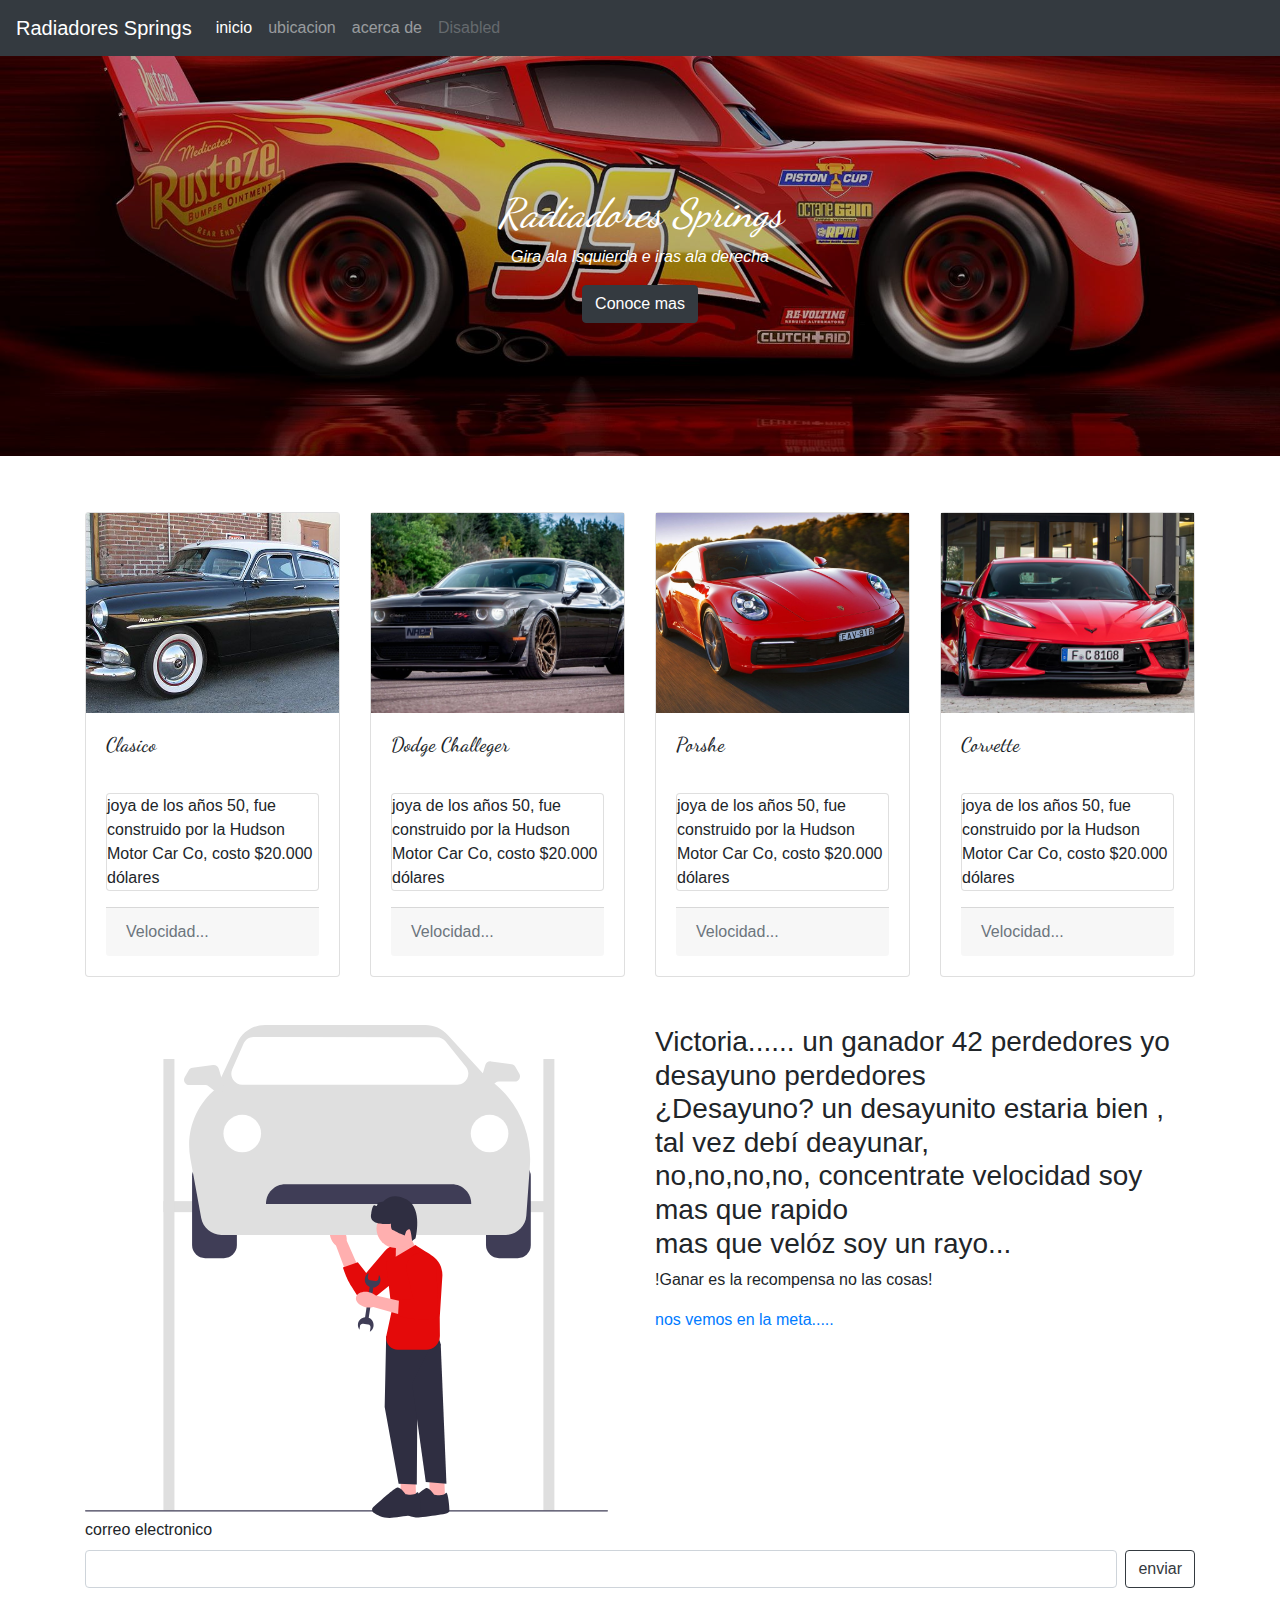
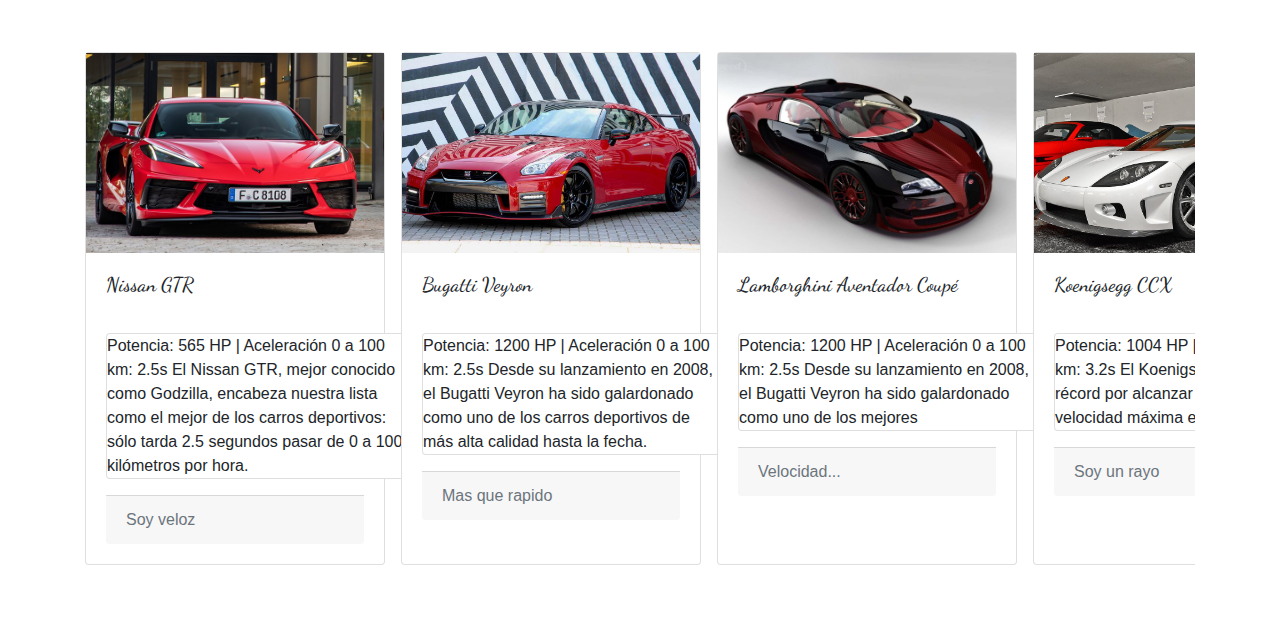
<file: sitio_web/index.html>
<!DOCTYPE html>
<html lang="en">

<head>
  <meta charset="UTF-8">
  <link rel="stylesheet" href="css/style.css">
  <meta http-equiv="X-UA-Compatible" content="IE=edge">
  <meta name="viewport" content="width=device-width, initial-scale=1.0">
  <title>Radiadores Springs</title>
  <link rel="preconnect" href="https://fonts.googleapis.com">
  <link rel="preconnect" href="https://fonts.gstatic.com" crossorigin>
  <link href="https://fonts.googleapis.com/css2?family=Dancing+Script&display=swap" rel="stylesheet">

  <link rel="stylesheet" href="https://cdn.jsdelivr.net/npm/bootstrap@4.3.1/dist/css/bootstrap.min.css"
    integrity="sha384-ggOyR0iXCbMQv3Xipma34MD+dH/1fQ784/j6cY/iJTQUOhcWr7x9JvoRxT2MZw1T" crossorigin="anonymous">


</head>

<body>
  <!--aqui comienza el encabezado-->
  <header>
    <nav class="navbar navbar-expand-lg navbar-dark bg-dark">
      <a class="navbar-brand" href="#">Radiadores Springs</a>
      <button class="navbar-toggler" type="button" data-toggle="collapse" data-target="#navbarNavAltMarkup"
        aria-controls="navbarNavAltMarkup" aria-expanded="false" aria-label="Toggle navigation">
        <span class="navbar-toggler-icon"></span>
      </button>
      <div class="collapse navbar-collapse" id="navbarNavAltMarkup">
        <div class="navbar-nav">
          <a class="nav-item nav-link active" href="#">inicio <span class="sr-only">(current)</span></a>
          <a class="nav-item nav-link" href="#">ubicacion</a>
          <a class="nav-item nav-link" href="#">acerca de</a>
          <a class="nav-item nav-link disabled" href="#" tabindex="-1" aria-disabled="true">Disabled</a>
        </div>
      </div>
    </nav>
    <!---aqui comienza la portada-->

    <div class="cover d-flex d-flex justify-content-center d-flex align-items-center flex-column">
      <h1> <i> Radiadores Springs </i>
      </h1>
      <p><i>Gira ala Isquierda e iras ala derecha</i></p>

      <button type="button" class="btn btn-dark">Conoce mas
      </button>

    </div>

  </header>
  <!--aqui empieza el cuerpo de la pagina-->
  <section>
    <div class="container mt-5 mb-5">
      <!--!agregamos una clase de para crear un grid y permita acomodar en forma de "tabla",!-->
      <div class="row justify-content-center">
        <!--primer tarjeta-->
        <div class=" col-12 col-sm-6 col-md-4 col-lg-3 mt-2">

          <div class="card ">

            <div title="Auto clasico nene" class="cover cover-small" style="background-image: url(img/img1.jpg)">
            </div>
            <div class="card-body">
              <h5 class="card-title">Clasico</h5>
              <p class="card text"> joya de los años 50, fue construido por la Hudson Motor Car Co, costo $20.000
                dólares </p>
              <div class="card-footer text-muted">Velocidad... </div>
            </div>
          </div>
        </div>
        <div class=" col-12 col-sm-6 col-md-4 col-lg-3 mt-2">

          <div class="card ">

            <div title="Auto clasico nene" class="cover cover-small" style="background-image: url(img/img2.jpg)">
            </div>
            <div class="card-body">
              <h5 class="card-title">Dodge Challeger</h5>
              <p class="card text"> joya de los años 50, fue construido por la Hudson Motor Car Co, costo $20.000
                dólares </p>
              <div class="card-footer text-muted">Velocidad... </div>
            </div>
          </div>
        </div>
        <div class=" col-12 col-sm-6 col-md-4 col-lg-3 mt-2">

          <div class="card ">

            <div title="Auto clasico nene" class="cover cover-small" style="background-image: url(img/img3.jpg)">
            </div>
            <div class="card-body">
              <h5 class="card-title">Porshe</h5>
              <p class="card text"> joya de los años 50, fue construido por la Hudson Motor Car Co, costo $20.000
                dólares </p>
              <div class="card-footer text-muted">Velocidad... </div>
            </div>
          </div>
        </div>
        <div class=" col-12 col-sm-6 col-md-4 col-lg-3 mt-2">

          <div class="card ">

            <div title="Auto clasico nene" class="cover cover-small" style="background-image: url(img/img4.jpg)">
            </div>
            <div class="card-body">
              <h5 class="card-title">Corvette</h5>
              <p class="card text"> joya de los años 50, fue construido por la Hudson Motor Car Co, costo $20.000
                dólares </p>
              <div class="card-footer text-muted">Velocidad... </div>
            </div>
          </div>
        </div>
      </div>
    </div>
  </section>
  <!--Formulario-->


  <section>
    <div class="container mt-5 mb-5">
      <div class="row">
        <div class=" col-12 col-sm-6 col-ig-5">
          <img id="img4" src="img/ohhbebe.svg" alt="oleeee">
        </div>
        <div class="col-12 col-sm-6">
          <h3>Victoria...... un ganador 42 perdedores yo desayuno perdedores <br>
            ¿Desayuno? un desayunito estaria bien , tal vez debí deayunar,<br>
            no,no,no,no, concentrate velocidad soy mas que rapido <br>
            mas que velóz soy un rayo...
          </h3>
          <p>!Ganar es la recompensa no las cosas!</p>
          <a href="#">nos vemos en la meta.....</a>
        </div>
      </div>
      <form action="">
        <label class="md-3" form="email">correo electronico</label>
        <div class="d-flex">
          <div class="flex-fill mr-2">
            <input class="form-control" type="email" id="email">
          </div>
          <button type="submit" class="btn btn-outline-dark">enviar</button>
        </div>
      </form>
    </div>
  </section>
  <!--tiro de productos-->
  <section>
    <div class="container mt-5 mb-5">
      <div class="product-stripe">
        <div class="stripe-container">
          <!---->
          <div class="card ">

            <div title="Auto clasico nene" class="cover cover-small" style="background-image: url(img/img4.jpg)">
            </div>
            <div class="card-body">
              <h5 class="card-title">Nissan GTR</h5>
              <p class="card text"> Potencia: 565 HP | Aceleración 0 a 100 km: 2.5s
                El Nissan GTR, mejor conocido como Godzilla, encabeza nuestra lista como el mejor de los carros deportivos: sólo tarda 2.5 segundos pasar de 0 a 100 kilómetros por hora.</p>
              <div class="card-footer text-muted">Soy veloz</div>
            </div>
          </div>

          <!---->
          <div class="card ">

            <div title="Auto clasico nene" class="cover cover-small" style="background-image: url(img/img5.jpg)">
            </div>
            <div class="card-body">
              <h5 class="card-title"> Bugatti Veyron</h5>
              <p class="card text"> Potencia: 1200 HP | Aceleración 0 a 100 km: 2.5s
                Desde su lanzamiento en 2008, el Bugatti Veyron ha sido galardonado como uno de los carros deportivos de más alta calidad hasta la fecha. </p>
              <div class="card-footer text-muted">Mas que rapido</div>
            </div>
          </div>

          <!---->
          <div class="card ">

            <div title="Auto clasico nene" class="cover cover-small" style="background-image: url(img/img6.jpg)">
            </div>
            <div class="card-body">
              <h5 class="card-title">Lamborghini Aventador Coupé</h5>
              <p class="card text"> Potencia: 1200 HP | Aceleración 0 a 100 km: 2.5s
                Desde su lanzamiento en 2008, el Bugatti Veyron ha sido galardonado como uno de los mejores</p>
              <div class="card-footer text-muted">Velocidad... </div>
            </div>
          </div>

          <!---->
          <div class="card ">

            <div title="Auto clasico nene" class="cover cover-small" style="background-image: url(img/img7.jpg)">
            </div>
            <div class="card-body">
              <h5 class="card-title">Koenigsegg CCX</h5>
              <p class="card text"> Potencia: 1004 HP | Aceleración 0 a 100 km: 3.2s
                El Koenigsegg CCX rompió el récord por alcanzar los 395 km/h como velocidad máxima en el año 2005.  </p>
              <div class="card-footer text-muted">Soy un rayo</div>
            </div>
          </div>

          <!---->
          <div class="card ">

            <div title="Auto clasico nene" class="cover cover-small" style="background-image: url(img/img8.jpg)">
            </div>
            <div class="card-body">
              <h5 class="card-title">Ferrari Enzo</h5>
              <p class="card text"> Potencia: 660 HP | Aceleración 0 a 100 km: 3.3s
                El Enzo, lanzado en 2002, es uno de los carros deportivos Ferrari más icónicos. </p>
              <div class="card-footer text-muted">Necesito de mi "M" </div>
            </div>
          </div>
        </div>
      </div>
    </div>

  </section>
</body>

</html>
</file>
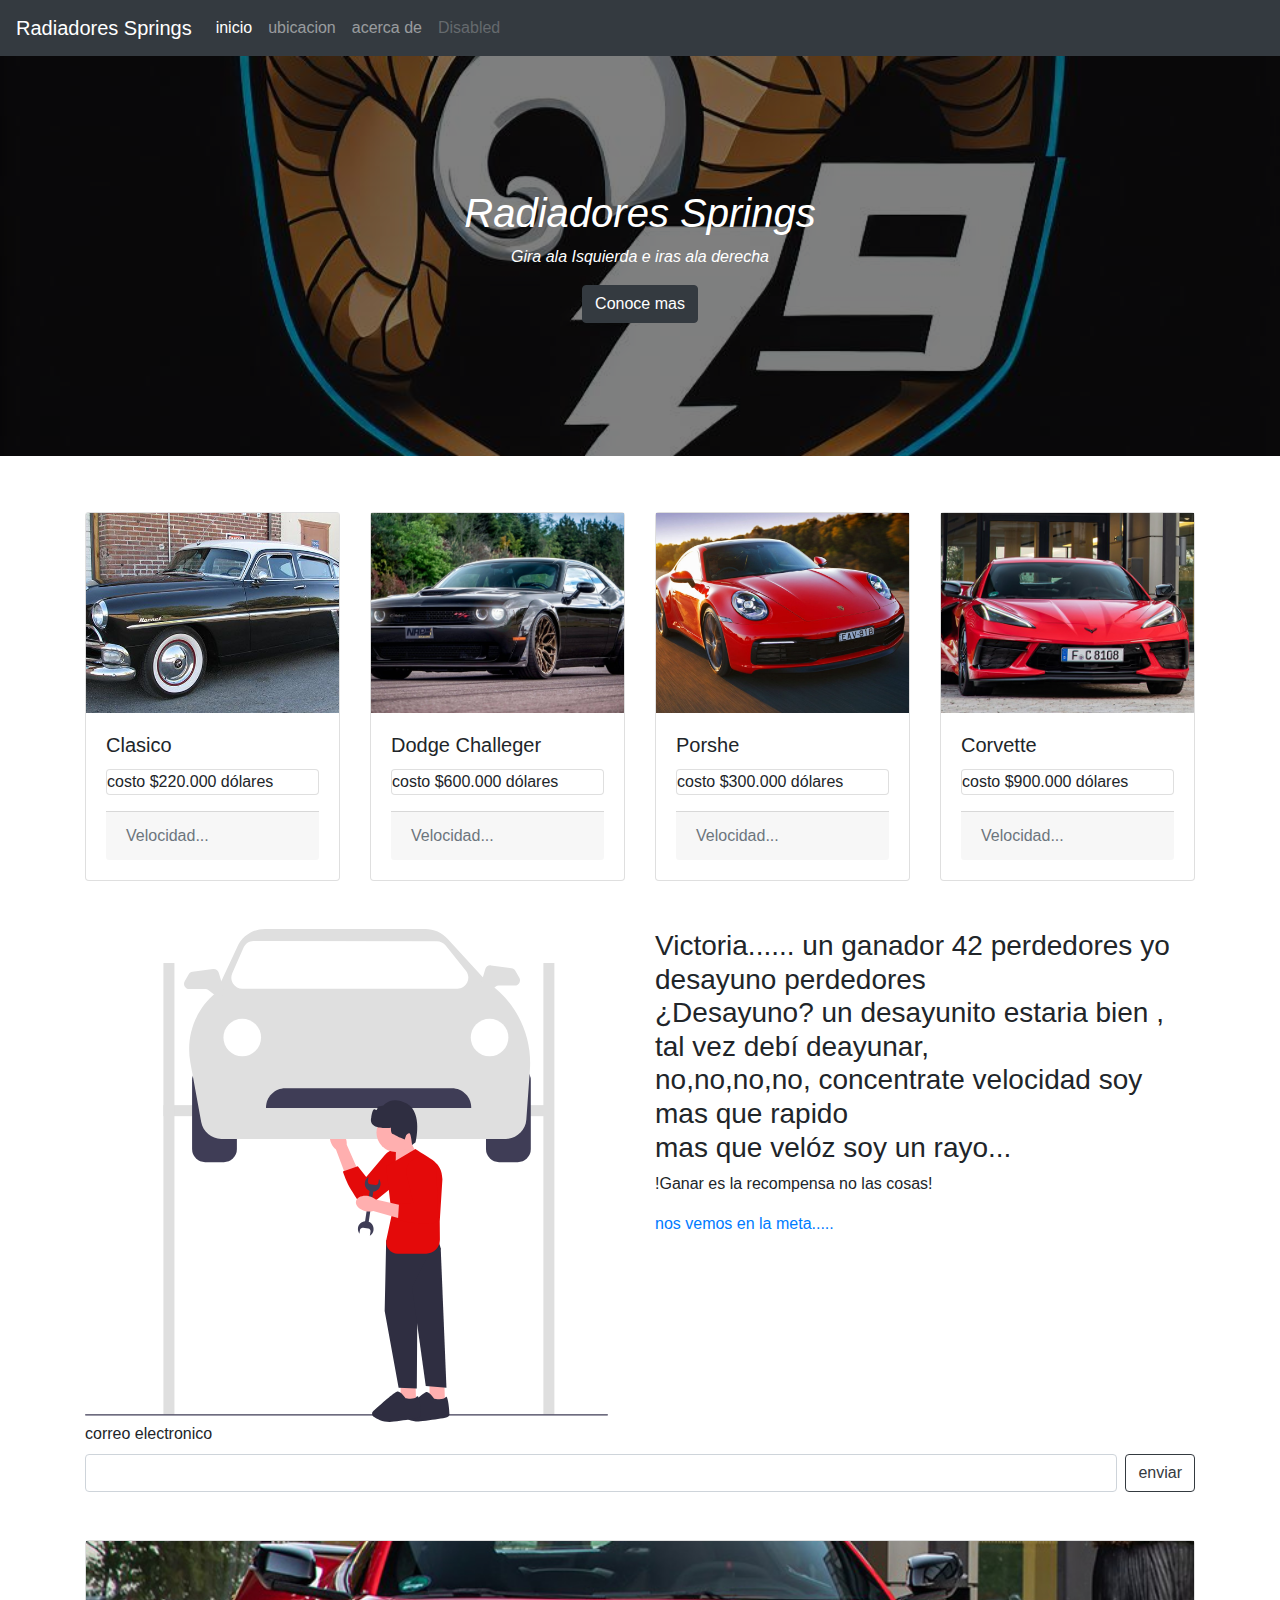
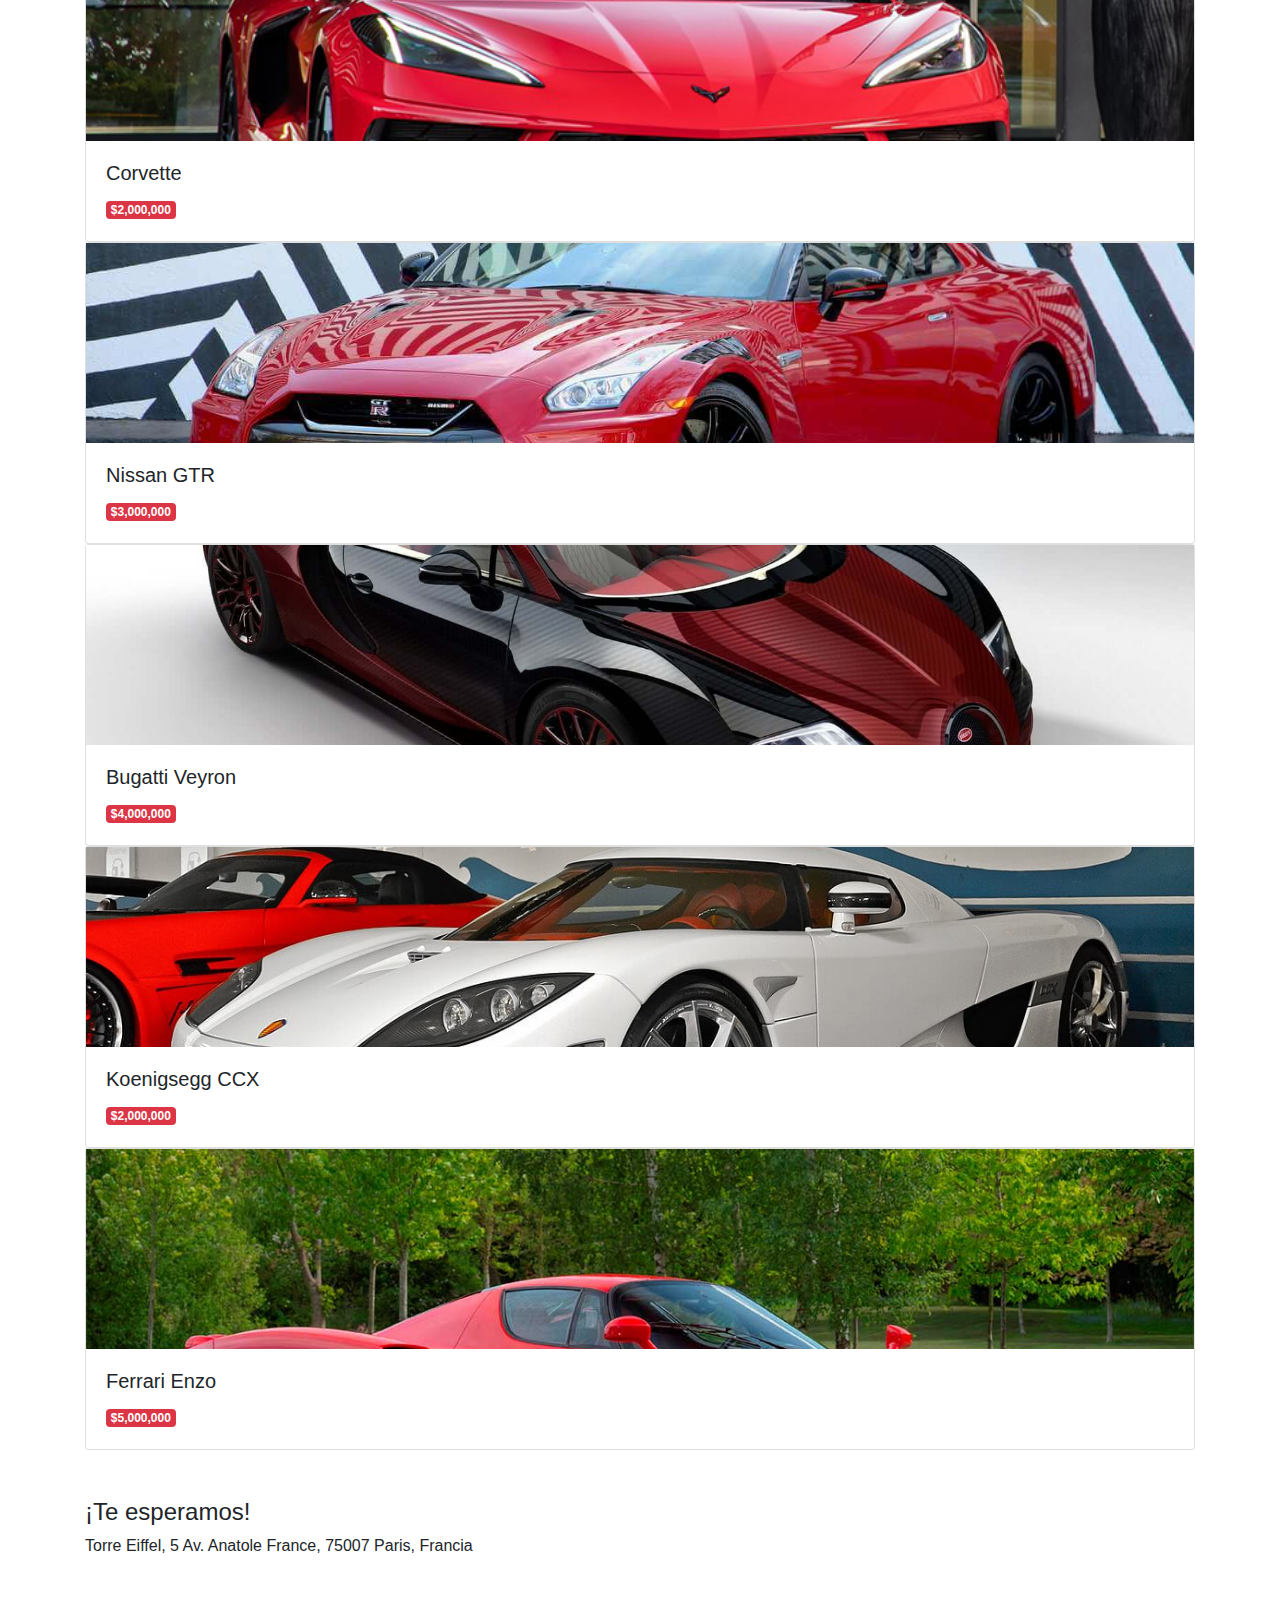
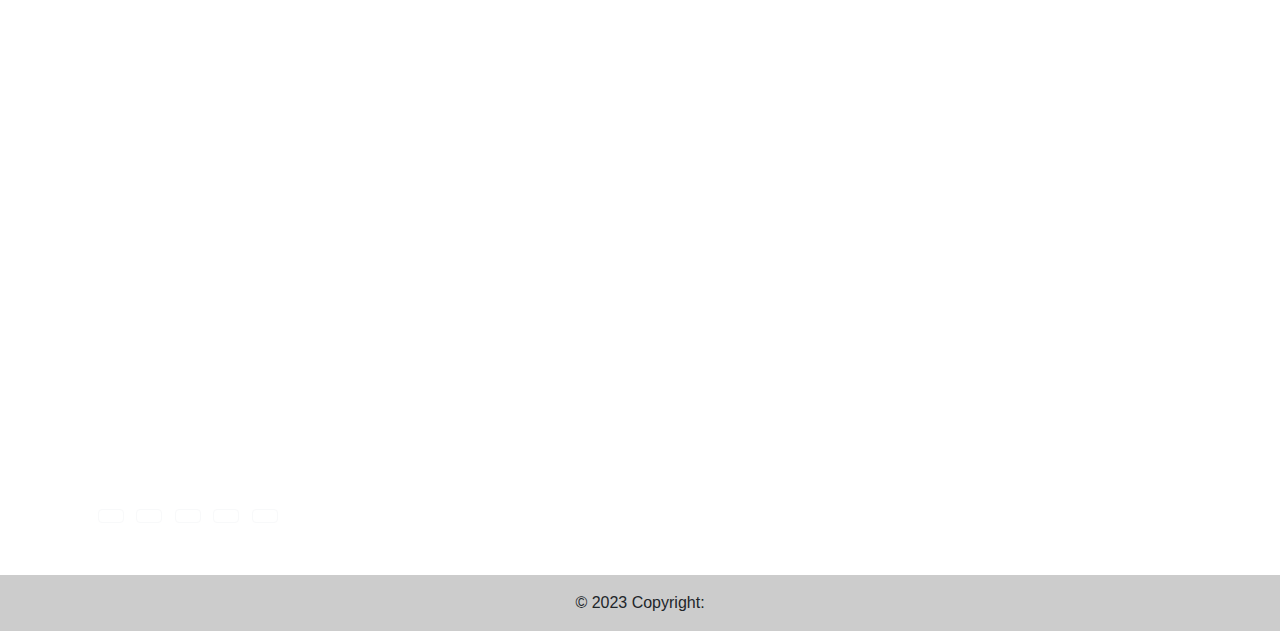
<file: Renovado_sitio_Web-main/sitio_web/index.html>
<!DOCTYPE html>
<html lang="en">

<head>
  <meta charset="UTF-8">
  <link rel="stylesheet" href="css/style.css">
  <meta http-equiv="X-UA-Compatible" content="IE=edge">
  <meta name="viewport" content="width=device-width, initial-scale=1.0">
  <title>Radiadores Springs</title>
  <link rel="preconnect" href="https://fonts.googleapis.com">
  <link rel="preconnect" href="https://fonts.gstatic.com" crossorigin>
  <link href="https://fonts.googleapis.com/css2?family=Dancing+Script&display=swap" rel="stylesheet">

  <link rel="stylesheet" href="https://cdn.jsdelivr.net/npm/bootstrap@4.3.1/dist/css/bootstrap.min.css"
    integrity="sha384-ggOyR0iXCbMQv3Xipma34MD+dH/1fQ784/j6cY/iJTQUOhcWr7x9JvoRxT2MZw1T" crossorigin="anonymous">


</head>

<body>
  <!--aqui comienza el encabezado-->
  <header>
    <nav class="navbar navbar-expand-lg navbar-dark bg-dark">
      <a class="navbar-brand" href="#">Radiadores Springs</a>
      <button class="navbar-toggler" type="button" data-toggle="collapse" data-target="#navbarNavAltMarkup"
        aria-controls="navbarNavAltMarkup" aria-expanded="false" aria-label="Toggle navigation">
        <span class="navbar-toggler-icon"></span>
      </button>
      <div class="collapse navbar-collapse" id="navbarNavAltMarkup">
        <div class="navbar-nav">
          <a class="nav-item nav-link active" href="#">inicio <span class="sr-only">(current)</span></a>
          <a class="nav-item nav-link" href="#">ubicacion</a>
          <a class="nav-item nav-link" href="#">acerca de</a>
          <a class="nav-item nav-link disabled" href="#" tabindex="-1" aria-disabled="true">Disabled</a>
        </div>
      </div>
    </nav>
    <!---aqui comienza la portada-->

    <div class="cover d-flex d-flex justify-content-center d-flex align-items-center flex-column">
      <h1> <i> Radiadores Springs </i>
      </h1>
      <p><i>Gira ala Isquierda e iras ala derecha</i></p>

      <button type="button" class="btn btn-dark">Conoce mas
      </button>

    </div>

  </header>
  <!--aqui empieza el cuerpo de la pagina-->
  <section>
    <div class="container mt-5 mb-5">
      <!--!agregamos una clase de para crear un grid y permita acomodar en forma de "tabla",!-->
      <div class="row justify-content-center">
        <!--primer tarjeta-->
        <div class=" col-12 col-sm-6 col-md-4 col-lg-3 mt-2">

          <div class="card ">

            <div title="Auto clasico nene" class="cover cover-small" style="background-image: url(img/img1.jpg)">
            </div>
            <div class="card-body">
              <h5 class="card-title">Clasico</h5>
              <p class="card text"> costo $220.000
                dólares </p>
              <div class="card-footer text-muted">Velocidad... </div>
            </div>
          </div>
        </div>
        <div class=" col-12 col-sm-6 col-md-4 col-lg-3 mt-2">

          <div class="card ">

            <div title="Auto clasico nene" class="cover cover-small" style="background-image: url(img/img2.jpg)">
            </div>
            <div class="card-body">
              <h5 class="card-title">Dodge Challeger</h5>
              <p class="card text"> costo $600.000
                dólares </p>
              <div class="card-footer text-muted">Velocidad... </div>
            </div>
          </div>
        </div>
        <div class=" col-12 col-sm-6 col-md-4 col-lg-3 mt-2">

          <div class="card ">

            <div title="Auto clasico nene" class="cover cover-small" style="background-image: url(img/img3.jpg)">
            </div>
            <div class="card-body">
              <h5 class="card-title">Porshe</h5>
              <p class="card text"> costo $300.000
                dólares </p>
              <div class="card-footer text-muted">Velocidad... </div>
            </div>
          </div>
        </div>
        <div class=" col-12 col-sm-6 col-md-4 col-lg-3 mt-2">

          <div class="card ">

            <div title="Auto clasico nene" class="cover cover-small" style="background-image: url(img/img4.jpg)">
            </div>
            <div class="card-body">
              <h5 class="card-title">Corvette</h5>
              <p class="card text"> costo $900.000
                dólares </p>
              <div class="card-footer text-muted">Velocidad... </div>
            </div>
          </div>
        </div>
      </div>
    </div>
  </section>
  <!--Formulario-->


  <section>
    <div class="container mt-5 mb-5">
      <div class="row">
        <div class=" col-12 col-sm-6 col-ig-5">
          <img id="img4" src="img/ohhbebe.svg" alt="oleeee">
        </div>
        <div class="col-12 col-sm-6">
          <h3>Victoria...... un ganador 42 perdedores yo desayuno perdedores <br>
            ¿Desayuno? un desayunito estaria bien , tal vez debí deayunar,<br>
            no,no,no,no, concentrate velocidad soy mas que rapido <br>
            mas que velóz soy un rayo...
          </h3>
          <p>!Ganar es la recompensa no las cosas!</p>
          <a href="#">nos vemos en la meta.....</a>
        </div>
      </div>
      <form action="">
        <label class="md-3" form="email">correo electronico</label>
        <div class="d-flex">
          <div class="flex-fill mr-2">
            <input class="form-control" type="email" id="email">
          </div>
          <button type="submit" class="btn btn-outline-dark">enviar</button>
        </div>
      </form>
    </div>
  </section>
  <!--tiro de productos-->
  <section>
    <div class="container mt-5 mb-5">
      <div class="product-stripe">
        <div class="stripe-container">
          <!---->
          <div class="card ">

            <div title="Auto clasico nene" class="cover cover-small" style="background-image: url(img/img4.jpg)">
            </div>
            <div class="card-body">
              <h5 class="card-title">Corvette</h5>
              <span class="badge badge-danger">$2,000,000</span>
            </div>
          </div>

          <!---->
          <div class="card ">

            <div title="Auto clasico nene" class="cover cover-small" style="background-image: url(img/img5.jpg)">
            </div>
            <div class="card-body">
              <h5 class="card-title"> Nissan GTR</h5>
              <span class="badge badge-danger">$3,000,000</span>
            </div>
          </div>

          <!---->
          <div class="card ">

            <div title="Auto clasico nene" class="cover cover-small" style="background-image: url(img/img6.jpg)">
            </div>
            <div class="card-body">
              <h5 class="card-title">Bugatti Veyron</h5>
              <span class="badge badge-danger">$4,000,000</span>
            </div>
          </div>

          <!---->
          <div class="card ">

            <div title="Auto clasico nene" class="cover cover-small" style="background-image: url(img/img7.jpg)">
            </div>
            <div class="card-body">
              <h5 class="card-title">Koenigsegg CCX</h5>
              <span class="badge badge-danger">$2,000,000</span>

            </div>
          </div>

          <!---->
          <div class="card ">

            <div title="Auto clasico nene" class="cover cover-small" style="background-image: url(img/img8.jpg)">
            </div>
            <div class="card-body">
              <h5 class="card-title">Ferrari Enzo</h5>
              <span class="badge badge-danger">$5,000,000</span>

            </div>
          </div>
        </div>
      </div>
    </div>

  </section>
  <section>
    <div class="container mt-5 mb-5">
      <h4 class="centrado">¡Te esperamos!</h4>
      <p class="centrado">Torre Eiffel, 5 Av. Anatole France, 75007 Paris, Francia</p>
      <div class="responsive-iframe">
        <iframe
          src="https://www.google.com/maps/embed?pb=!1m17!1m12!1m3!1d780.4202854175755!2d2.
          294258461147466!3d48.85801051736486!2m3!1f0!2f0!3f0!3m2!1i1024!2i768!4f13.1
          !3m2!1m1!2zNDjCsDUxJzMwLjAiTiAywrAxNyc0MS45IkU!5e0!3m2!
          1ses-419!2smx!4v1685658777151!5m2!1ses-419!2smx"
          width="600" height="450" style="border:0;" allowfullscreen="" loading="lazy"
          referrerpolicy="no-referrer-when-downgrade"></iframe>

      </div>
    </div>
  </section>
  <!-- Grid container -->
 <div class="container p-4 pb-0">
  <!-- Section: Social media -->
  <section class="mb-4">
  <!-- Facebook -->
  <a class="btn btn-outline-light btn-floating m-1" href="#" role="button"
  target="_blank"><i class="fab fa-facebook-f"></i></a>
  <!-- Twitter -->
  <a class="btn btn-outline-light btn-floating m-1 href="#" role="button"
  target="_blank">
  <i class="fab fa-twitter"></i></a>
  <!-- Google -->
  <a class="btn btn-outline-light btn-floating m-1 href="#" role="button" target="_blank">
  <i class="fab fa-google"></i></a>
  <!-- Instagram -->
  <a class="btn btn-outline-light btn-floating m-1 href="#" role="button"
  target="_blank"><i class="fab fa-instagram"></i></a>
  <!-- Github -->
  
  <a class="btn btn-outline-light btn-floating m-1 href="#" role="button"
  target="_blank"><i class="fab fa-github"></i></a>
  </section>
  <!-- Section: Social media -->
  </div>
  <!-- Copyright -->
  <div class="text-center p-3" style="background-color: rgba(0, 0, 0, 0.2);">
  &copy; 2023 Copyright:
  <a class="text-white" href="#"> </a>
  </div>
  <!-- Copyright -->
  </footer>
</body>

</html>
</file>
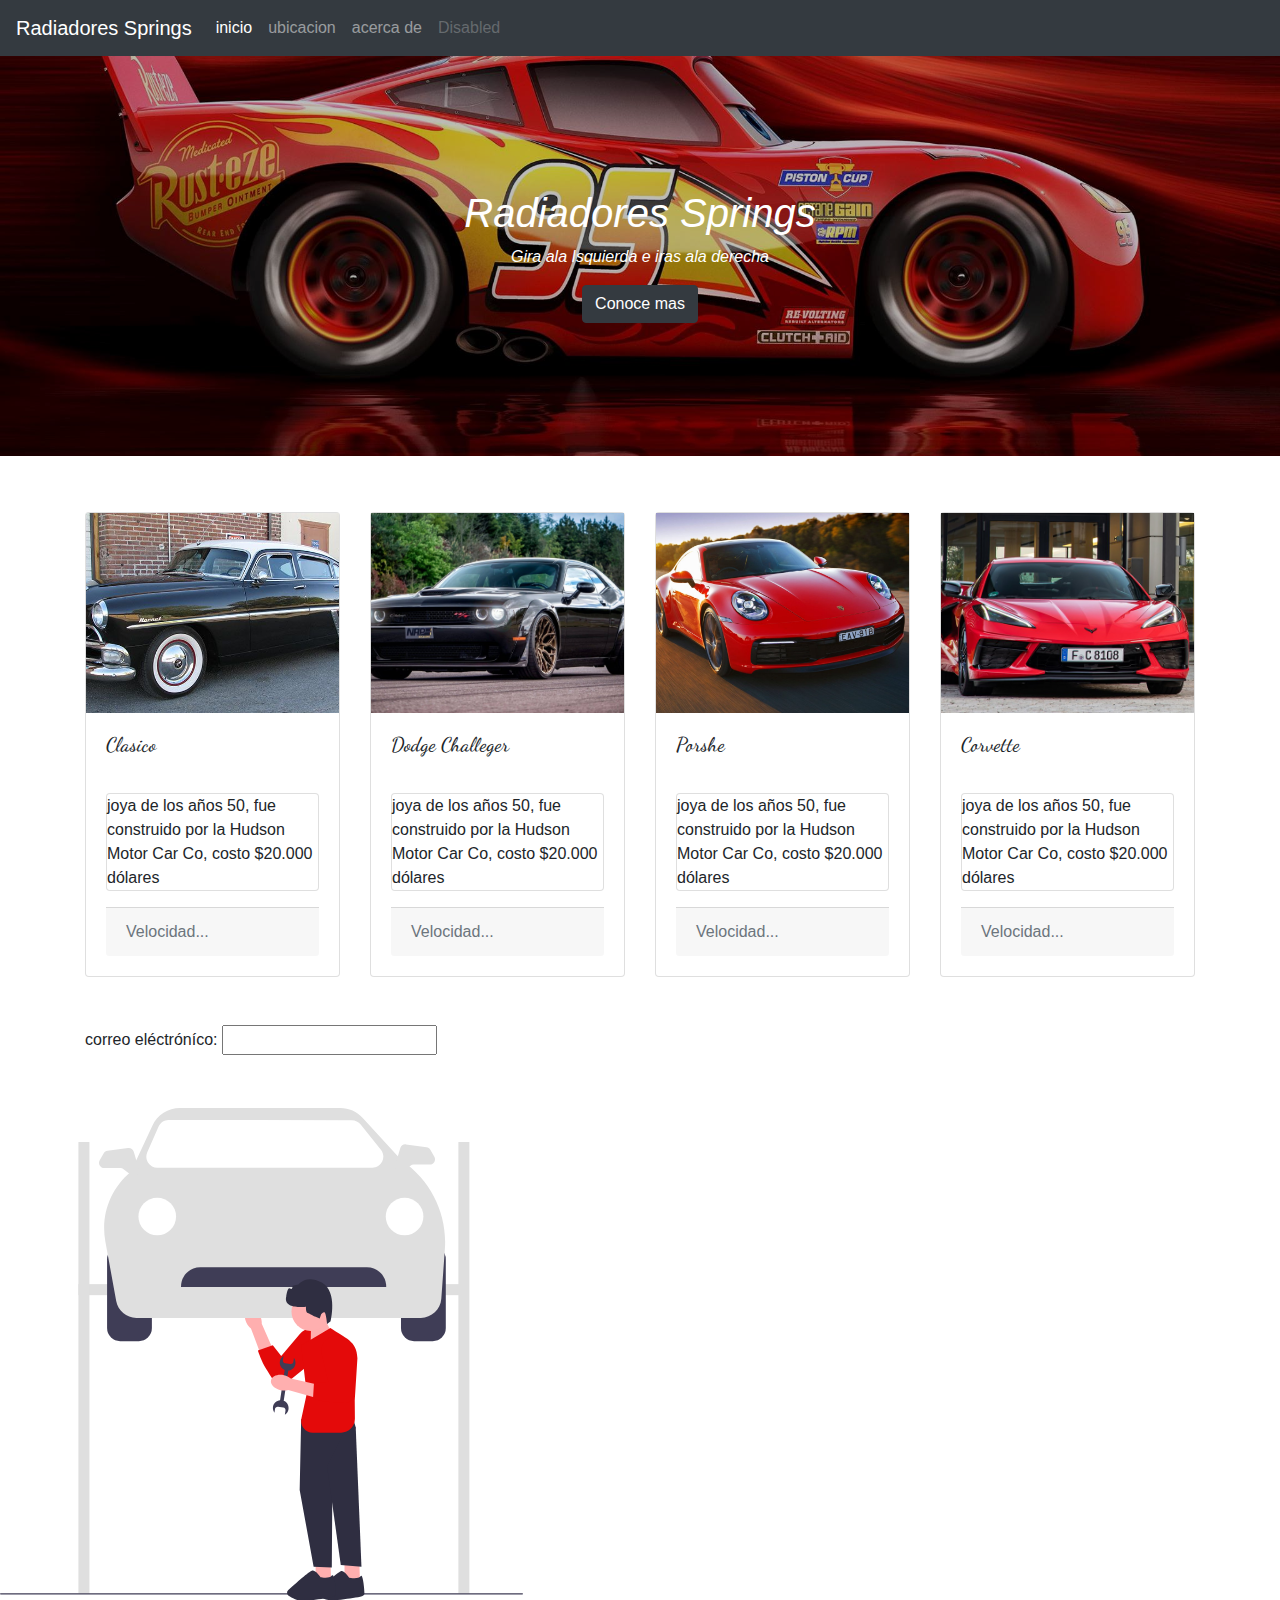
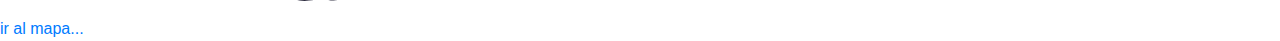
<file: Renovado_sitio_Web-main/Renovado_sitio_Web-main/Renovado_sitio_Web-main/sitio_web/index.html>
<!DOCTYPE html>
<html lang="en">

<head>
  <meta charset="UTF-8">
  <link rel="stylesheet" href="css/style.css">
  <meta http-equiv="X-UA-Compatible" content="IE=edge">
  <meta name="viewport" content="width=device-width, initial-scale=1.0">
  <title>Radiadores Springs</title>
  <link rel="preconnect" href="https://fonts.googleapis.com">
  <link rel="preconnect" href="https://fonts.gstatic.com" crossorigin>
  <link href="https://fonts.googleapis.com/css2?family=Dancing+Script&display=swap" rel="stylesheet">

  <link rel="stylesheet" href="https://cdn.jsdelivr.net/npm/bootstrap@4.3.1/dist/css/bootstrap.min.css"
    integrity="sha384-ggOyR0iXCbMQv3Xipma34MD+dH/1fQ784/j6cY/iJTQUOhcWr7x9JvoRxT2MZw1T" crossorigin="anonymous">


</head>

<body>
  <!--aqui comienza el encabezado-->
  <header>
    <nav class="navbar navbar-expand-lg navbar-dark bg-dark">
      <a class="navbar-brand" href="#">Radiadores Springs</a>
      <button class="navbar-toggler" type="button" data-toggle="collapse" data-target="#navbarNavAltMarkup"
        aria-controls="navbarNavAltMarkup" aria-expanded="false" aria-label="Toggle navigation">
        <span class="navbar-toggler-icon"></span>
      </button>
      <div class="collapse navbar-collapse" id="navbarNavAltMarkup">
        <div class="navbar-nav">
          <a class="nav-item nav-link active" href="#">inicio <span class="sr-only">(current)</span></a>
          <a class="nav-item nav-link" href="#">ubicacion</a>
          <a class="nav-item nav-link" href="#">acerca de</a>
          <a class="nav-item nav-link disabled" href="#" tabindex="-1" aria-disabled="true">Disabled</a>
        </div>
      </div>
    </nav>
    <!---aqui comienza la portada-->

    <div class="cover d-flex d-flex justify-content-center d-flex align-items-center flex-column">
      <h1> <i> Radiadores Springs </i>
      </h1>
      <p><i>Gira ala Isquierda e iras ala derecha</i></p>

      <button type="button" class="btn btn-dark">Conoce mas
      </button>

    </div>

  </header>
  <!--aqui empieza el cuerpo de la pagina-->
  <section>
    <div class="container mt-5 mb-5">
      <!--!agregamos una clase de para crear un grid y permita acomodar en forma de "tabla",!-->
      <div class="row justify-content-center">
        <!--primer tarjeta-->
        <div class=" col-12 col-sm-6 col-md-4 col-lg-3 mt-2">

          <div class="card ">

            <div title="Auto clasico nene" class="cover cover-small" style="background-image: url(img/img1.jpg)">
            </div>
            <div class="card-body">
              <h5 class="card-title">Clasico</h5>
              <p class="card text"> joya de los años 50, fue construido por la Hudson Motor Car Co, costo $20.000
                dólares </p>
              <div class="card-footer text-muted">Velocidad... </div>
            </div>
          </div>
        </div>
        <div class=" col-12 col-sm-6 col-md-4 col-lg-3 mt-2">

          <div class="card ">

            <div title="Auto clasico nene" class="cover cover-small" style="background-image: url(img/img2.jpg)">
            </div>
            <div class="card-body">
              <h5 class="card-title">Dodge Challeger</h5>
              <p class="card text"> joya de los años 50, fue construido por la Hudson Motor Car Co, costo $20.000
                dólares </p>
              <div class="card-footer text-muted">Velocidad... </div>
            </div>
          </div>
        </div>
        <div class=" col-12 col-sm-6 col-md-4 col-lg-3 mt-2">

          <div class="card ">

            <div title="Auto clasico nene" class="cover cover-small" style="background-image: url(img/img3.jpg)">
            </div>
            <div class="card-body">
              <h5 class="card-title">Porshe</h5>
              <p class="card text"> joya de los años 50, fue construido por la Hudson Motor Car Co, costo $20.000
                dólares </p>
              <div class="card-footer text-muted">Velocidad... </div>
            </div>
          </div>
        </div>
        <div class=" col-12 col-sm-6 col-md-4 col-lg-3 mt-2">

          <div class="card ">

            <div title="Auto clasico nene" class="cover cover-small" style="background-image: url(img/img4.jpg)">
            </div>
            <div class="card-body">
              <h5 class="card-title">Corvette</h5>
              <p class="card text"> joya de los años 50, fue construido por la Hudson Motor Car Co, costo $20.000
                dólares </p>
              <div class="card-footer text-muted">Velocidad... </div>
            </div>
          </div>
        </div>
      </div>
    </div>
  </section>
  <!--Formulario-->
  <section>
    <div class="container mt-5 mb-5">
      <form action="">
        <div class="form-group">
          <label for="email">correo eléctróníco:</label>
          <input type="email" id="email" />
        </div>
      </form>
    </div>
    <div class="row">
      <div div class="col-12 col-sm-6 col-lg-5">
        <img id="img4" src="img/ohhbebe.svg" alt="carritos">

      </div>
<div class="col-12 col-sm-16">
  <h3></h3>
  <p></p>
  <a href="#">ir al mapa...</a>

</div>
    </div>
  </section>
</body>

</html>
</file>
<file: sitio_web/css/style.css>
body{
margin:0em;
}
.cover{
    height:400px ;
background-image:url("../img/portadarayo.jpg");
color: white;
background-size: cover;
background-position: center;
background-color: rgba(0, 0, 0, 0.26);
background-blend-mode: darken;

}
.cover-small{
height: 200px;
background-blend-mode: normal;


}
.card{
    box-shadow: 0 4px 6px- 1px rgba(0, 0, 0, 0.1) 0 2px 4px -1px rgba(0, 0, 0, 0.6);
}
.card-title {
    font-family: "dancing Script", cursive;
    min-height: 3rem;

}
.card-text{
    font-family: "Barlow condensed",sans-serif;
    min-height: 7rem;
}
h1{
    font-family: 'Dancing Script', cursive;
}
#img4{

    max-width: 100%;

    height: auto;
}
.product-stripe{
    overflow-x: scroll;
    padding-top: 1rem;
    padding-bottom: 1rem;
}
.stripe-container{
    display: flex;
}
.stripe-container .card{
    width: 300px;
    flex-shrink: 0;
    margin-right: 1rem;
}
</file>
<file: Renovado_sitio_Web-main/sitio_web/css/style.css>
body{
margin:0em;
}
.cover{
    height:400px ;
background-image: url("../img/portada.jpeg");
color: white;
background-size: cover;
background-position: center;
background-color: rgb(0,0,0,0.5);
background-blend-mode: darken;

}
.cover-small{
height: 200px;
background-blend-mode: normal;


}
</file>
<file: Renovado_sitio_Web-main/Renovado_sitio_Web-main/Renovado_sitio_Web-main/sitio_web/css/style.css>
body{
margin:0em;
}
.cover{
    height:400px ;
background-image:url("../img/portadarayo.jpg");
color: white;
background-size: cover;
background-position: center;
background-color: rgba(0, 0, 0, 0.26);
background-blend-mode: darken;

}
.cover-small{
height: 200px;
background-blend-mode: normal;


}
.card{
    box-shadow: 0 4px 6px- 1px rgba(0, 0, 0, 0.1) 0 2px 4px -1px rgba(0, 0, 0, 0.6);
}
.card-title {
    font-family: "dancing Script", cursive;
    min-height: 3rem;

}
.card-text{
    font-family: "Barlow condensed",sans-serif;
    min-height: 7rem;
}
</file>
